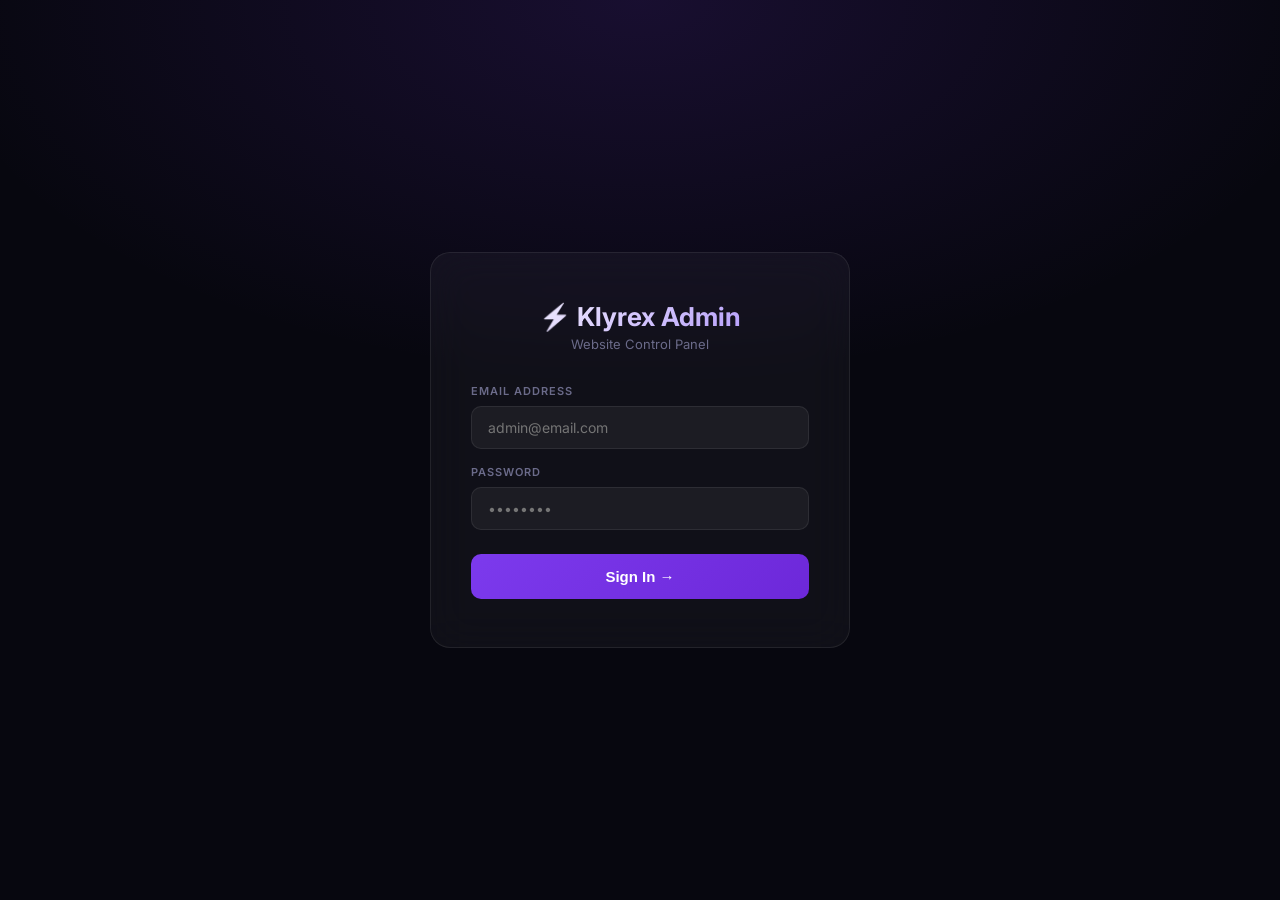
<file: admin/index.html>
<!DOCTYPE html>
<html lang="en">
<head>
<meta charset="UTF-8">
<meta name="viewport" content="width=device-width, initial-scale=1.0">
<title>Admin Panel — Klyrex Media</title>
<link rel="stylesheet" href="/admin/admin.css">
</head>
<body>

<!-- ── LOGIN ─────────────────────────────────── -->
<div id="loginScreen" class="login-screen">
  <div class="login-card">
    <div class="login-logo">
      <h1>⚡ Klyrex Admin</h1>
      <p>Website Control Panel</p>
    </div>
    <form id="loginForm">
      <div class="form-field">
        <label>Email Address</label>
        <input type="email" id="loginEmail" placeholder="admin@email.com" required autocomplete="email">
      </div>
      <div class="form-field">
        <label>Password</label>
        <input type="password" id="loginPass" placeholder="••••••••" required>
      </div>
      <button type="submit" class="login-btn">Sign In →</button>
      <div id="loginErr" class="login-err"></div>
    </form>
  </div>
</div>

<!-- ── DASHBOARD ──────────────────────────────── -->
<div id="dashboard" class="dashboard" style="display:none">

  <!-- Sidebar -->
  <aside class="sidebar">
    <div class="sidebar-brand">
      <h2>⚡ Klyrex Admin</h2>
      <span>Website Manager</span>
    </div>
    <nav class="sidebar-nav">
      <button class="nav-item" data-tab="videos"><span class="icon">🎬</span> Videos</button>
      <button class="nav-item" data-tab="colors"><span class="icon">🎨</span> Colors</button>
      <button class="nav-item" data-tab="content"><span class="icon">📝</span> Content</button>
      <button class="nav-item" data-tab="pricing"><span class="icon">💰</span> Pricing Plans</button>
      <button class="nav-item" data-tab="images"><span class="icon">🖼️</span> Images</button>
      <button class="nav-item" data-tab="loader"><span class="icon">⚙️</span> Loader</button>
    </nav>
    <div class="sidebar-footer">
      <a href="../index.html" target="_blank" class="preview-btn">👁 Preview Website</a>
      <button class="logout-btn" id="logoutBtn">Logout</button>
    </div>
  </aside>

  <!-- Main Content -->
  <main class="main-content">

    <!-- VIDEOS TAB -->
    <section id="tab-videos" class="tab-panel">
      <div class="tab-header">
        <h2>🎬 Video Manager</h2>
        <p>Add, remove or update video URLs shown in the reel slider</p>
      </div>
      <div class="card">
        <div class="card-title">Reel Videos (max 5 recommended)</div>
        <div id="videoList"></div>
        <button class="add-video-btn" id="addVideoBtn">+ Add New Video</button>
      </div>
      <button class="save-btn" id="saveVideos">💾 Save Videos</button>
    </section>

    <!-- COLORS TAB -->
    <section id="tab-colors" class="tab-panel">
      <div class="tab-header">
        <h2>🎨 Color Palette</h2>
        <p>Change the website accent colors</p>
      </div>
      <div class="card">
        <div class="card-title">Primary Accent Color</div>
        <div class="color-row">
          <input type="color" id="f-accent">
          <div class="color-hex field" style="margin:0">
            <label>Hex Code</label>
            <input type="text" id="f-accentHex" placeholder="#7c3aed">
          </div>
        </div>
      </div>
      <div class="card">
        <div class="card-title">Light Accent Color</div>
        <div class="color-row">
          <input type="color" id="f-accentL">
          <div class="color-hex field" style="margin:0">
            <label>Hex Code</label>
            <input type="text" id="f-accentLHex" placeholder="#a78bfa">
          </div>
        </div>
      </div>
      <div class="card">
        <div class="card-title">Live Preview</div>
        <div class="color-swatch" id="colorSwatch"></div>
      </div>
      <button class="save-btn" id="saveColors">💾 Save Colors</button>
    </section>

    <!-- CONTENT TAB -->
    <section id="tab-content" class="tab-panel">
      <div class="tab-header">
        <h2>📝 Content Manager</h2>
        <p>Edit all text content on the website</p>
      </div>
      <div class="card">
        <div class="card-title">Site Identity</div>
        <div class="field"><label>Site Name (shown everywhere)</label><input type="text" id="f-siteName" placeholder="Abhishek Editor"></div>
        <div class="field"><label>Hero Badge Text</label><input type="text" id="f-heroBadge" placeholder="Abhishek Editor"></div>
      </div>
      <div class="card">
        <div class="card-title">Hero Section</div>
        <div class="field-row">
          <div class="field"><label>Title Line 1</label><input type="text" id="f-heroTitle1" placeholder="Every Frame"></div>
          <div class="field"><label>Title Line 2 (italic)</label><input type="text" id="f-heroTitle2" placeholder="Tells a Story"></div>
        </div>
        <div class="field"><label>Subtitle</label><input type="text" id="f-heroSub" placeholder="High-end cinematic experiences..."></div>
      </div>
      <div class="card">
        <div class="card-title">About Section</div>
        <div class="field"><label>Bio / Quote</label><textarea id="f-aboutBio" rows="6" placeholder="Write your bio here..."></textarea></div>
      </div>
      <div class="card">
        <div class="card-title">Social Links</div>
        <div class="field"><label>Instagram URL</label><input type="url" id="f-instagram" placeholder="https://instagram.com/yourprofile"></div>
        <div class="field"><label>YouTube URL</label><input type="url" id="f-youtube" placeholder="https://youtube.com/@yourchannel"></div>
      </div>
      <div class="card">
        <div class="card-title">📱 WhatsApp Contact Number</div>
        <div class="field">
          <label>Your WhatsApp Number (country code + number, no + or spaces)</label>
          <input type="text" id="f-waNumber" placeholder="919756289688">
          <p style="font-size:12px;color:var(--muted);margin-top:6px;">🇮🇳 India format: <strong style="color:var(--accent2);">91</strong> + 10-digit number &nbsp;|&nbsp; Example: <strong style="color:var(--accent2);">919756289688</strong></p>
          <p style="font-size:11px;color:var(--muted);margin-top:4px;">⚡ When clients click "START ON WHATSAPP" on any plan, they will be sent directly to <strong>your</strong> WhatsApp with a pre-filled message.</p>
        </div>
      </div>
      <button class="save-btn" id="saveContent">💾 Save Content</button>
    </section>

    <!-- PRICING TAB -->
    <section id="tab-pricing" class="tab-panel">
      <div class="tab-header">
        <h2>💰 Pricing Plans</h2>
        <p>Edit plan names, prices, features and WhatsApp messages</p>
      </div>
      <div class="card">
        <div class="card-title">Pricing Section Subtitle</div>
        <div class="field"><label>Subtitle text below the heading</label><textarea id="f-pricingSubtitle" rows="2" placeholder="Select the perfect plan..."></textarea></div>
      </div>
      <!-- Plan 1: BASIC -->
      <div class="card">
        <div class="card-title">Plan 1 — BASIC</div>
        <div class="field-row">
          <div class="field"><label>Plan Name</label><input type="text" id="f-p1Name" placeholder="BASIC"></div>
          <div class="field"><label>Tagline</label><input type="text" id="f-p1Tagline" placeholder="Clean. Consistent. Impactful."></div>
        </div>
        <div class="field-row">
          <div class="field"><label>Price</label><input type="text" id="f-p1Price" placeholder="$1,800"></div>
          <div class="field"><label>Period</label><input type="text" id="f-p1Period" placeholder="/ 30 Reels"></div>
        </div>
        <div class="field"><label>Features (one per line — first line starting with "Everything" becomes a highlight)</label><textarea id="f-p1Features" rows="8" placeholder="Feature 1&#10;Feature 2&#10;..."></textarea></div>
        <div class="field"><label>WhatsApp Message (sent when user clicks button)</label><input type="text" id="f-p1WaMsg" placeholder="Hi Abhishek! I am interested in the BASIC plan."></div>
      </div>
      <!-- Plan 2: MEDIUM -->
      <div class="card">
        <div class="card-title">Plan 2 — MEDIUM (Popular)</div>
        <div class="field-row">
          <div class="field"><label>Plan Name</label><input type="text" id="f-p2Name" placeholder="MEDIUM"></div>
          <div class="field"><label>Tagline</label><input type="text" id="f-p2Tagline" placeholder="More Motion. More Engagement."></div>
        </div>
        <div class="field-row">
          <div class="field"><label>Price</label><input type="text" id="f-p2Price" placeholder="$3,000"></div>
          <div class="field"><label>Period</label><input type="text" id="f-p2Period" placeholder="/ 30 Reels"></div>
        </div>
        <div class="field"><label>Features (one per line)</label><textarea id="f-p2Features" rows="8" placeholder="Everything in Basic, plus:&#10;Feature 1&#10;..."></textarea></div>
        <div class="field"><label>WhatsApp Message</label><input type="text" id="f-p2WaMsg" placeholder="Hi Abhishek! I am interested in the MEDIUM plan."></div>
      </div>
      <!-- Plan 3: PRO -->
      <div class="card">
        <div class="card-title">Plan 3 — PRO</div>
        <div class="field-row">
          <div class="field"><label>Plan Name</label><input type="text" id="f-p3Name" placeholder="PRO"></div>
          <div class="field"><label>Tagline</label><input type="text" id="f-p3Tagline" placeholder="Cinematic. Premium. Unmatched."></div>
        </div>
        <div class="field-row">
          <div class="field"><label>Price</label><input type="text" id="f-p3Price" placeholder="$4,000"></div>
          <div class="field"><label>Period</label><input type="text" id="f-p3Period" placeholder="/ 30 Reels"></div>
        </div>
        <div class="field"><label>Features (one per line)</label><textarea id="f-p3Features" rows="8" placeholder="Everything in Medium, plus:&#10;Feature 1&#10;..."></textarea></div>
        <div class="field"><label>WhatsApp Message</label><input type="text" id="f-p3WaMsg" placeholder="Hi Abhishek! I am interested in the PRO plan."></div>
      </div>
      <button class="save-btn" id="savePricing">💾 Save Pricing Plans</button>
    </section>

    <!-- IMAGES TAB -->
    <section id="tab-images" class="tab-panel">
      <div class="tab-header">
        <h2>🖼️ Image Manager</h2>
        <p>Update profile photo / logo used on the website</p>
      </div>
      <div class="card">
        <div class="card-title">Profile / Logo Image</div>
        <div class="field"><label>Image URL or Relative Path</label><input type="text" id="f-profileImg" placeholder="images/LOGO.png or https://..."></div>
        <img id="imgPreview" class="img-preview" alt="Preview" style="display:none">
        <p style="font-size:12px;color:var(--muted);margin-top:8px;">Tip: Place your image in the <code>images/</code> folder and enter the filename. Or use a full URL.</p>
      </div>
      <button class="save-btn" id="saveImage">💾 Save Image</button>
    </section>

    <!-- LOADER TAB -->
    <section id="tab-loader" class="tab-panel">
      <div class="tab-header">
        <h2>⚙️ Preloader Settings</h2>
        <p>Change the animated text shown while website loads</p>
      </div>
      <div class="card">
        <div class="card-title">Preloader Text</div>
        <div class="field">
          <label>Letters to animate (max 8 chars)</label>
          <input type="text" id="f-preloader" placeholder="ABHISHEK" style="text-transform:uppercase;">
        </div>
        <div style="margin-top:16px;background:rgba(0,0,0,0.4);border-radius:10px;padding:24px;text-align:center;">
          <span style="font-size:48px;font-weight:700;letter-spacing:12px;color:rgba(255,255,255,0.7);font-family:sans-serif;" id="loaderPreview">ABHI</span>
          <p style="font-size:11px;color:var(--muted);margin-top:8px;">Preview (animated on actual site)</p>
        </div>
      </div>
      <button class="save-btn" id="saveLoader">💾 Save Loader</button>
    </section>

  </main>
</div>

<div class="toast" id="toast"></div>
<script src="/admin/admin.js"></script>
</body>
</html>
</file>
<file: admin/admin.css>
@import url('https://fonts.googleapis.com/css2?family=Inter:wght@300;400;500;600;700&display=swap');
*{margin:0;padding:0;box-sizing:border-box;}
:root{--bg:#07070f;--sidebar:#0d0d18;--card:rgba(255,255,255,0.04);--border:rgba(255,255,255,0.08);--accent:#7c3aed;--accent2:#a78bfa;--text:#e8e8f0;--muted:#6b6b8a;--danger:#ef4444;--success:#22c55e;}
body{font-family:'Inter',sans-serif;background:var(--bg);color:var(--text);min-height:100vh;}

/* LOGIN */
.login-screen{min-height:100vh;display:flex;align-items:center;justify-content:center;background:radial-gradient(ellipse 80% 60% at 50% 0%,rgba(124,58,237,0.15),transparent 70%),var(--bg);}
.login-card{background:rgba(255,255,255,0.04);border:1px solid var(--border);border-radius:20px;padding:48px 40px;width:100%;max-width:420px;backdrop-filter:blur(20px);}
.login-logo{text-align:center;margin-bottom:32px;}
.login-logo h1{font-size:26px;font-weight:700;background:linear-gradient(135deg,#fff,var(--accent2));-webkit-background-clip:text;-webkit-text-fill-color:transparent;background-clip:text;}
.login-logo p{color:var(--muted);font-size:13px;margin-top:4px;}
.form-field{margin-bottom:16px;}
.form-field label{display:block;font-size:11px;font-weight:600;letter-spacing:1px;color:var(--muted);text-transform:uppercase;margin-bottom:8px;}
.form-field input{width:100%;background:rgba(255,255,255,0.05);border:1px solid var(--border);border-radius:10px;padding:12px 16px;color:var(--text);font-size:14px;font-family:'Inter',sans-serif;transition:border-color .2s;}
.form-field input:focus{outline:none;border-color:var(--accent);}
.login-btn{width:100%;background:linear-gradient(135deg,var(--accent),#6d28d9);border:none;border-radius:10px;padding:14px;color:#fff;font-size:15px;font-weight:600;cursor:pointer;margin-top:8px;transition:opacity .2s,transform .2s;}
.login-btn:hover{opacity:.9;transform:translateY(-1px);}
.login-err{color:var(--danger);font-size:13px;text-align:center;margin-top:12px;display:none;}

/* DASHBOARD */
.dashboard{display:grid;grid-template-columns:240px 1fr;min-height:100vh;}
.sidebar{background:var(--sidebar);border-right:1px solid var(--border);display:flex;flex-direction:column;padding:24px 0;}
.sidebar-brand{padding:0 20px 24px;border-bottom:1px solid var(--border);}
.sidebar-brand h2{font-size:16px;font-weight:700;color:#fff;}
.sidebar-brand span{font-size:11px;color:var(--muted);}
.sidebar-nav{flex:1;padding:16px 12px;}
.nav-item{display:flex;align-items:center;gap:10px;padding:11px 12px;border-radius:10px;cursor:pointer;color:var(--muted);font-size:14px;font-weight:500;transition:all .2s;margin-bottom:4px;border:none;background:none;width:100%;text-align:left;}
.nav-item:hover{background:rgba(255,255,255,0.05);color:var(--text);}
.nav-item.active{background:rgba(124,58,237,0.15);color:var(--accent2);border:1px solid rgba(124,58,237,0.25);}
.nav-item .icon{font-size:16px;width:20px;text-align:center;}
.sidebar-footer{padding:16px 20px;border-top:1px solid var(--border);}
.preview-btn{display:block;text-align:center;background:rgba(124,58,237,0.1);border:1px solid rgba(124,58,237,0.3);border-radius:10px;padding:10px;color:var(--accent2);font-size:13px;font-weight:500;text-decoration:none;margin-bottom:8px;transition:all .2s;}
.preview-btn:hover{background:rgba(124,58,237,0.2);}
.logout-btn{display:block;text-align:center;color:var(--muted);font-size:12px;cursor:pointer;padding:6px;transition:color .2s;border:none;background:none;width:100%;}
.logout-btn:hover{color:var(--danger);}

/* MAIN CONTENT */
.main-content{padding:32px;overflow-y:auto;max-height:100vh;}
.tab-panel{display:none;}
.tab-panel.active{display:block;}
.tab-header{margin-bottom:28px;}
.tab-header h2{font-size:22px;font-weight:700;color:#fff;}
.tab-header p{color:var(--muted);font-size:13px;margin-top:4px;}

/* CARDS */
.card{background:var(--card);border:1px solid var(--border);border-radius:16px;padding:24px;margin-bottom:20px;}
.card-title{font-size:13px;font-weight:600;text-transform:uppercase;letter-spacing:1px;color:var(--muted);margin-bottom:20px;}

/* FORM ELEMENTS */
.field{margin-bottom:16px;}
.field label{display:block;font-size:12px;font-weight:500;color:var(--muted);margin-bottom:6px;}
.field input,.field textarea,.field select{width:100%;background:rgba(255,255,255,0.05);border:1px solid var(--border);border-radius:8px;padding:10px 14px;color:var(--text);font-size:14px;font-family:'Inter',sans-serif;transition:border-color .2s;}
.field input:focus,.field textarea:focus{outline:none;border-color:var(--accent);}
.field textarea{resize:vertical;min-height:100px;}
.field-row{display:grid;grid-template-columns:1fr 1fr;gap:16px;}
.color-row{display:flex;align-items:center;gap:12px;}
.color-row input[type=color]{width:48px;height:48px;border:none;border-radius:8px;cursor:pointer;padding:2px;background:var(--card);}
.color-hex{flex:1;}

/* VIDEO LIST */
.video-item{display:grid;grid-template-columns:auto 1fr 1fr auto;gap:10px;align-items:center;padding:12px;background:rgba(255,255,255,0.03);border:1px solid var(--border);border-radius:10px;margin-bottom:10px;}
.video-num{width:28px;height:28px;background:rgba(124,58,237,0.15);border-radius:6px;display:flex;align-items:center;justify-content:center;font-size:12px;color:var(--accent2);font-weight:600;}
.video-item input{background:rgba(255,255,255,0.05);border:1px solid var(--border);border-radius:6px;padding:8px 10px;color:var(--text);font-size:13px;font-family:'Inter',sans-serif;width:100%;}
.video-item input:focus{outline:none;border-color:var(--accent);}
.del-btn{width:32px;height:32px;background:rgba(239,68,68,0.1);border:1px solid rgba(239,68,68,0.2);border-radius:6px;color:var(--danger);cursor:pointer;display:flex;align-items:center;justify-content:center;font-size:14px;transition:all .2s;}
.del-btn:hover{background:rgba(239,68,68,0.2);}
.add-video-btn{display:flex;align-items:center;gap:8px;background:rgba(124,58,237,0.08);border:1px dashed rgba(124,58,237,0.3);border-radius:10px;padding:12px;color:var(--accent2);font-size:14px;font-weight:500;cursor:pointer;width:100%;justify-content:center;transition:all .2s;margin-top:4px;}
.add-video-btn:hover{background:rgba(124,58,237,0.15);}

/* SAVE BUTTON */
.save-btn{background:linear-gradient(135deg,var(--accent),#6d28d9);border:none;border-radius:10px;padding:12px 28px;color:#fff;font-size:14px;font-weight:600;cursor:pointer;transition:all .2s;display:inline-flex;align-items:center;gap:8px;}
.save-btn:hover{transform:translateY(-1px);box-shadow:0 8px 24px rgba(124,58,237,0.3);}

/* TOAST */
.toast{position:fixed;bottom:24px;right:24px;background:var(--success);color:#fff;padding:12px 20px;border-radius:10px;font-size:14px;font-weight:500;transform:translateY(80px);opacity:0;transition:all .3s;z-index:9999;}
.toast.show{transform:translateY(0);opacity:1;}

/* IMAGE PREVIEW */
.img-preview{width:80px;height:80px;object-fit:cover;border-radius:10px;border:1px solid var(--border);margin-top:8px;}

/* COLOR PREVIEW */
.color-swatch{width:100%;height:60px;border-radius:10px;margin-top:12px;transition:background .3s;}

/* VIDEO CARD */
.video-card{background:rgba(255,255,255,0.03);border:1px solid var(--border);border-radius:12px;padding:16px;margin-bottom:14px;}
.video-card-header{display:flex;align-items:center;gap:10px;margin-bottom:12px;}
.video-label-input{flex:1;background:rgba(255,255,255,0.06);border:1px solid var(--border);border-radius:8px;padding:8px 12px;color:var(--text);font-size:14px;font-family:'Inter',sans-serif;}
.video-label-input:focus{outline:none;border-color:var(--accent);}
.video-source-tabs{display:flex;gap:6px;margin-bottom:10px;}
.vsrc-tab{padding:6px 14px;border-radius:6px;border:1px solid var(--border);background:transparent;color:var(--muted);font-size:12px;font-weight:500;cursor:pointer;transition:all .2s;font-family:'Inter',sans-serif;}
.vsrc-tab.active{background:rgba(124,58,237,0.15);border-color:rgba(124,58,237,0.4);color:var(--accent2);}
.vsrc-panel{display:none;}
.vsrc-panel.active{display:block;}
.vsrc-panel input[type=url],.vsrc-panel input[type=text]{width:100%;background:rgba(255,255,255,0.05);border:1px solid var(--border);border-radius:8px;padding:9px 12px;color:var(--text);font-size:13px;font-family:'Inter',sans-serif;}
.vsrc-panel input:focus{outline:none;border-color:var(--accent);}
.vsrc-hint{font-size:11px;color:var(--muted);margin-top:7px;line-height:1.5;}
.vsrc-hint code{background:rgba(255,255,255,0.08);padding:1px 5px;border-radius:4px;color:var(--accent2);}
.vsrc-converted{font-size:11px;color:var(--success);margin-top:6px;word-break:break-all;}
.drive-row{display:flex;gap:8px;align-items:center;}
.drive-row input{flex:1;}
.convert-btn{background:linear-gradient(135deg,var(--accent),#6d28d9);border:none;border-radius:8px;padding:9px 16px;color:#fff;font-size:12px;font-weight:600;cursor:pointer;white-space:nowrap;transition:opacity .2s;font-family:'Inter',sans-serif;}
.convert-btn:hover{opacity:.85;}
.file-drop-zone{display:flex;flex-direction:column;align-items:center;gap:4px;border:2px dashed rgba(124,58,237,0.3);border-radius:10px;padding:20px;cursor:pointer;text-align:center;transition:all .2s;}
.file-drop-zone:hover{border-color:var(--accent);background:rgba(124,58,237,0.06);}
.file-drop-zone span{font-size:14px;color:var(--muted);}
.file-sub{font-size:11px !important;}
.file-chosen{color:var(--success) !important;font-size:12px !important;margin-top:4px;}
</file>
